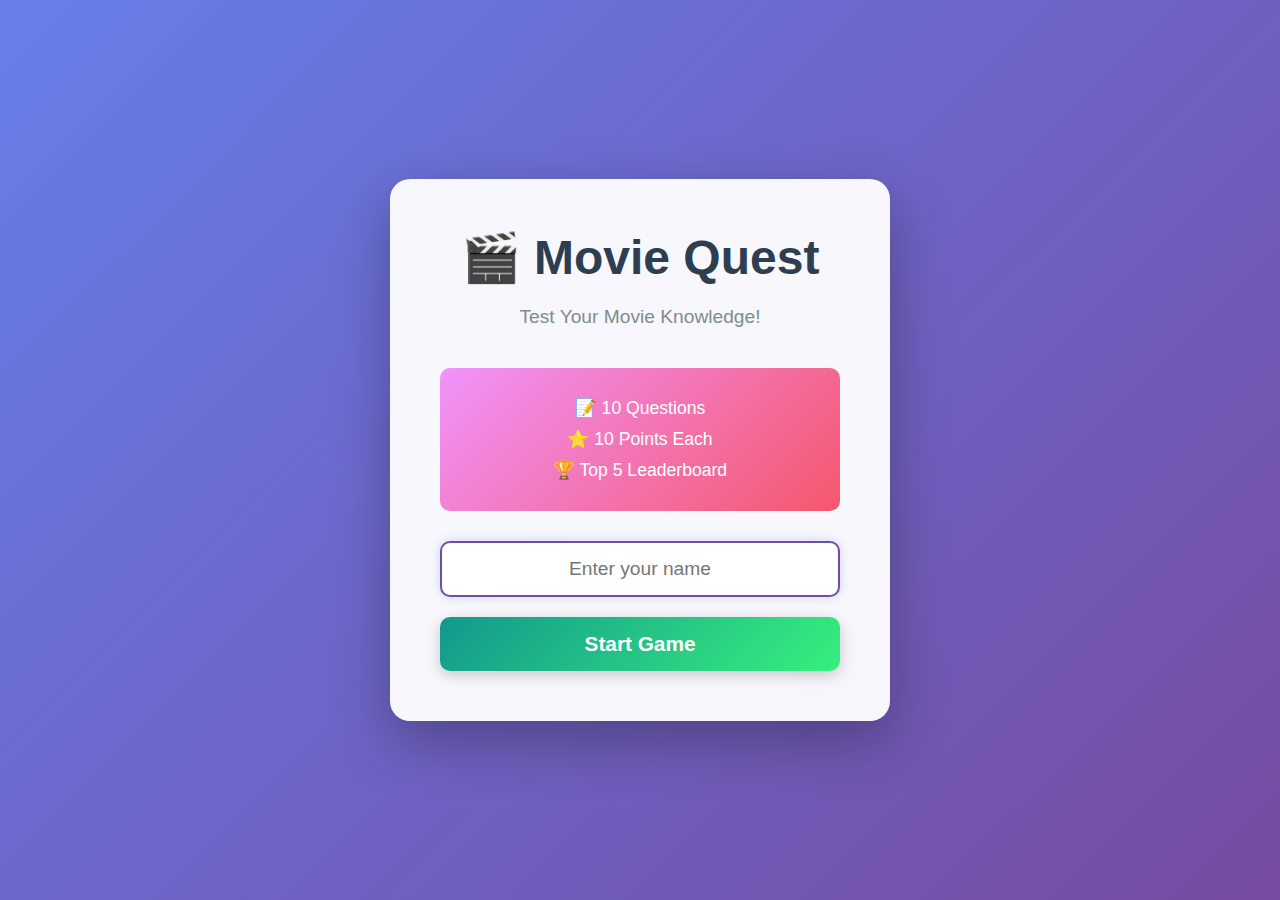
<file: movieQuest/templates/welcome.html>
<!DOCTYPE html>
<html lang="en">
<head>
    <meta charset="UTF-8">
    <meta name="viewport" content="width=device-width, initial-scale=1.0">
    <title>Movie Quest - Welcome</title>
    <style>
        * {
            margin: 0;
            padding: 0;
            box-sizing: border-box;
        }

        body {
            font-family: 'Segoe UI', Tahoma, Geneva, Verdana, sans-serif;
            min-height: 100vh;
            display: flex;
            align-items: center;
            justify-content: center;
            background: linear-gradient(135deg, #667eea 0%, #764ba2 100%);
        }

        .welcome-container {
            max-width: 500px;
            width: 90%;
            padding: 50px;
            background: rgba(255, 255, 255, 0.95);
            border-radius: 20px;
            box-shadow: 0 20px 60px rgba(0, 0, 0, 0.3);
            text-align: center;
        }

        h1 {
            color: #2c3e50;
            margin-bottom: 20px;
            font-size: 3em;
        }

        .subtitle {
            color: #7f8c8d;
            margin-bottom: 40px;
            font-size: 1.2em;
        }

        .game-info {
            background: linear-gradient(135deg, #f093fb 0%, #f5576c 100%);
            color: white;
            padding: 20px;
            border-radius: 10px;
            margin-bottom: 30px;
        }

        .game-info p {
            margin: 10px 0;
            font-size: 1.1em;
        }

        input[type="text"] {
            width: 100%;
            padding: 15px;
            font-size: 1.2em;
            border: 2px solid #667eea;
            border-radius: 10px;
            margin-bottom: 20px;
            text-align: center;
        }

        input[type="text"]:focus {
            outline: none;
            border-color: #764ba2;
            box-shadow: 0 0 10px rgba(102, 126, 234, 0.3);
        }

        button {
            width: 100%;
            padding: 15px 30px;
            font-size: 1.3em;
            font-weight: bold;
            border: none;
            border-radius: 10px;
            cursor: pointer;
            background: linear-gradient(135deg, #11998e 0%, #38ef7d 100%);
            color: white;
            transition: all 0.3s ease;
            box-shadow: 0 4px 15px rgba(0, 0, 0, 0.2);
        }

        button:hover {
            transform: translateY(-3px);
            box-shadow: 0 6px 20px rgba(56, 239, 125, 0.4);
        }

        button:disabled {
            opacity: 0.5;
            cursor: not-allowed;
            transform: none;
        }
    </style>
</head>
<body>
    <div class="welcome-container">
        <h1>🎬 Movie Quest</h1>
        <p class="subtitle">Test Your Movie Knowledge!</p>
        
        <div class="game-info">
            <p>📝 10 Questions</p>
            <p>⭐ 10 Points Each</p>
            <p>🏆 Top 5 Leaderboard</p>
        </div>
        
        <form method="POST" action="{{ url_for('start_game') }}">
            <input 
                type="text" 
                name="player_name" 
                placeholder="Enter your name" 
                required 
                maxlength="20"
                autofocus
            >
            <button type="submit">Start Game</button>
        </form>
    </div>
</body>
</html>
</file>
